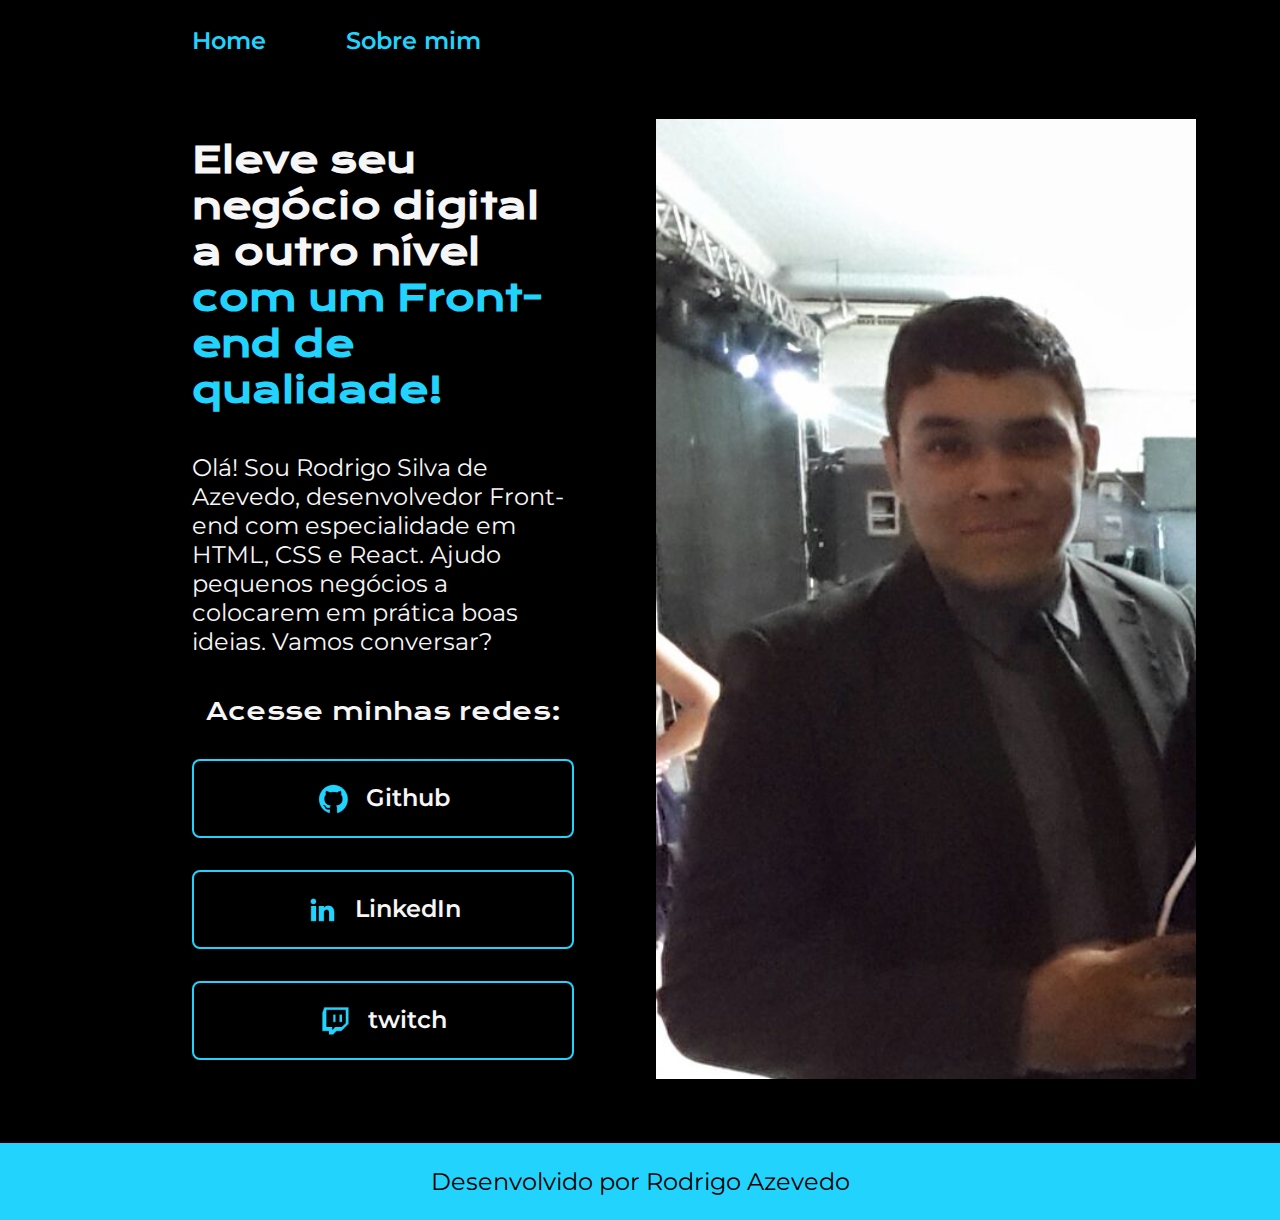
<file: index.html>
<!DOCTYPE html>
<html lang="pt-br">
<head>
    <meta charset="UTF-8">
    <meta http-equiv="X-UA-Compatible" content="IE=edge">
    <meta name="viewport" content="width=device-width, initial-scale=1.0">
    <title>Portifolio</title>
    <link rel="stylesheet" href="./styles/style.css">
</head>
<body>

    <header class="cabecalho">
        <nav class="cabecalho__menu">
            <a class="cabecalho__menu__link" href="index.html">Home</a>
            <a class="cabecalho__menu__link" href="about.html">Sobre mim</a>

        </nav>
    </header>

    <main class="apresentacao">
        <section class="apresentacao__conteudo">
            <h1 class="apresentacao__conteudo__titulo">Eleve seu negócio digital
                 a outro nível 
                <strong class="destaque-titulo">com um Front-end de 
                    qualidade!</strong></h1>
            <p class="apresentacao__conteudo__texto">Olá! Sou Rodrigo Silva de Azevedo, 
                desenvolvedor Front-end com 
                especialidade em HTML, CSS e React.
                 Ajudo pequenos negócios a colocarem em prática boas ideias.
                  Vamos conversar?</p>
                <div class="apresentacao__links">
                    <h2 class="apresentacao__link__subtitulo">Acesse minhas redes:</h2>
                <a class="apresentacao__links__link"
                 href="https://github.com/cgfrs">
                  <img src="./assets/github.png">
                    Github</a>
                <a class="apresentacao__links__link" href="https://www.linkedin.com/in/rodrigo-silva-de-azevedo-8b457a1a0/">
                    <img src="./assets/linkedin.png">
                    LinkedIn</a> 
                <a class="apresentacao__links__link" href="https://www.twitch.com">
                         <img src="./assets/twitch.png">
                        twitch</a>
                </div>
        </section>
             <img class="apresentacao__imagem" src="./assets/rodrigo.png" alt="Imagem Rodrigo Azevedo">
    </main>
    <footer class="rodape"><p>Desenvolvido por Rodrigo Azevedo</p></footer>
</body>
</html>
</file>
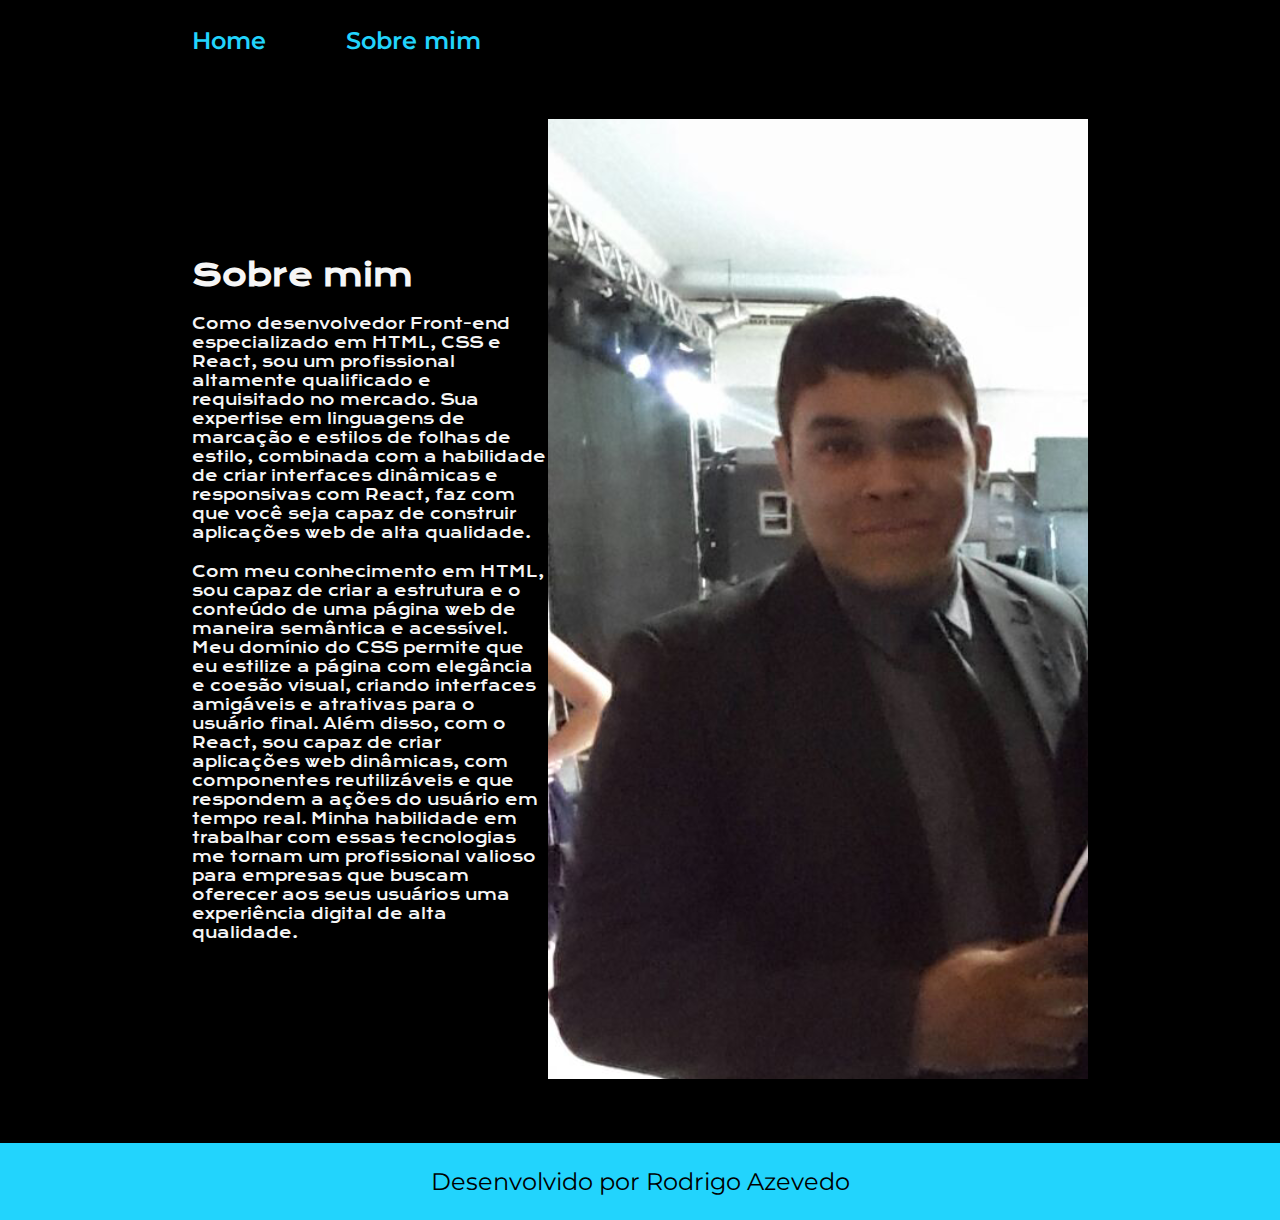
<file: about.html>
<!DOCTYPE html>
<html lang="pt-br">
<head>
    <meta charset="UTF-8">
    <meta http-equiv="X-UA-Compatible" content="IE=edge">
    <meta name="viewport" content="width=device-width, initial-scale=1.0">
    <title>Sobre mim</title>
    <link rel="stylesheet" href="./styles/style.css">
</head>
<body>
    <header class="cabecalho">
        <nav class="cabecalho__menu">
            <a class="cabecalho__menu__link" href="index.html">Home</a>
            <a class="cabecalho__menu__link" href="about.html">Sobre mim</a>
        </nav>
    </header>
    <main class="about__main">
        <section class="secao">
            <h1>
                Sobre mim
            </h1>
            <p>Como desenvolvedor Front-end especializado em HTML, CSS e React, sou um profissional altamente qualificado e requisitado no mercado. Sua expertise em linguagens de marcação e estilos de folhas de estilo, combinada com a habilidade de criar interfaces dinâmicas e responsivas com React, faz com que você seja capaz de construir aplicações web de alta qualidade.
            </p>
            <p>Com meu conhecimento em HTML, sou capaz de criar a estrutura e o conteúdo de uma página web de maneira semântica e acessível. Meu domínio do CSS permite que eu estilize a página com elegância e coesão visual, criando interfaces amigáveis e atrativas para o usuário final. Além disso, com o React, sou capaz de criar aplicações web dinâmicas, com componentes reutilizáveis e que respondem a ações do usuário em tempo real. Minha habilidade em trabalhar com essas tecnologias me tornam um profissional valioso para empresas que buscam oferecer aos seus usuários uma experiência digital de alta qualidade.</p>
        </section>
        <img src="./assets/rodrigo.png">
    </main>
    
    <footer>
        <footer class="rodape"><p>Desenvolvido por Rodrigo Azevedo</p></footer>
    </footer>
</body>
</html>
</file>
<file: styles/style.css>
@import url('https://fonts.googleapis.com/css2?family=Krona+One&family=Montserrat:wght@400;600&display=swap');

:root { /*vARIÁVEIS DE COR*/
    --cor-primaria: #000;
    --cor-secundaria: #F6F6F6;
    --cor-terciaria: #22d4fd;
    --cor-houver: #272727;

    --font-primaria: 'Krona One', sans-serif;
    --font-secundaria: 'Montserrat', sans-serif;

}


*{
    margin: 0; /* USAR SEMPRE*/
    padding: 0; /* USAR SEMPRE*/
}
body{
   /* height: 100vh; /* Vai deixar usar 100% da tela*/
    box-sizing: border-box;/* Vai evitar que estoure o tamanho da tela */
    background-color: var(--cor-primaria);
    color: var(--cor-secundaria)
    
    
}
.cabecalho {
    padding: 2% 0 0 15%;
    
}
.cabecalho__menu {
    display: flex;
    gap: 80px;
}
.cabecalho__menu__link {
    font-family: var(--font-secundaria);
    font-size: 24px;
    font-weight: 600; 
    color: var(--cor-terciaria);
    text-decoration: none; /*Apaga o sublinhado*/
    
}

.about__main {
    padding: 5% 15%;
   display: flex; /* Vai deixar os elementos alinhados em uma só linha*/
   align-items: center; /*Serve para alinahr os elementos no centro, referente ao objeto
   maior*/
   justify-content: space-between; /*Serve para separar os elementos filhos um para
   a direita e outro para a esquerda*/  
}

.secao {
    /*Foi feita uma section para poder mexer no titulo e paragrafo
    e não mexer na imagem*/
    width: 615px;
    display: flex;
    flex-direction: column;
    gap: 20px; /* gap serve para determinar o espaçamento entre os elementos filhos.*/
    font-size: 15px;
    font-family: var(--font-primaria);
}
.apresentacao{
   padding: 5% 15%;
   display: flex; /* Vai deixar os elementos alinhados em uma só linha*/
   align-items: center; /*Serve para alinahr os elementos no centro, referente ao objeto
   maior*/
   justify-content: space-between; /*Serve para separar os elementos filhos um para
   a direita e outro para a esquerda*/
   gap: 82px;
}
.apresentacao__conteudo { /*Foi feita uma section para poder mexer no titulo e paragrafo
    e não mexer na imagem*/
    width: 615px;
    display: flex;
    flex-direction: column;
    gap: 40px; /* gap serve para determinar o espaçamento entre os elementos filhos.*/

}
.apresentacao__conteudo__titulo { /*Foi feita essa classe para mexer apenas no titulo*/
    font-size: 36px;
    font-family: var(--font-primaria);
}
.destaque-titulo{
    color: var(--cor-terciaria)
}

.apresentacao__conteudo__texto { /*Foi feita essa classe para mexer apenas no parágreafo*/
    font-size: 24px;
    font-family: var(--font-secundaria);
}

.apresentacao__links {
    display: flex;
    flex-direction: column;
    justify-content: space-between; /*Serara os elementos filhos*/
    align-items: center; /*Serve para alinahr os elementos no centro, referente ao objeto
    maior*/
    gap: 32px; /* vai espaçar os elementos filhos*/
}

.apresentacao__link__subtitulo {
    font-family: var(--font-primaria);
    font-weight: 400;
    font-size: 24px;
}

.apresentacao__links__link { /*BOTÕES DOS LINKS*/
   /* background-color: #22d4fd;*/  
    display: flex;
    justify-content: center; /*Alinha os elementos filhos no centro*/
    gap: 16px;
    width: 378px;
    border: 2px solid var(--cor-terciaria); /*Faz um contorno em volta do elemento*/
    text-align: center; /* Deixa o texto no centro*/
    border-radius: 8px; /*Arredonda as bordas*/
    font-size: 24px;
    font-weight: 600; /*Aumenta o peso da fonte*/
    padding: 21.5px 0; /* distancia do texto até a margem - Primeiro valor é o distanciamento vertical e 
    o segundo é na horizontal*/
    text-decoration: none; /* Tira o sublinhado do Link*/
    color: var(--cor-secundaria); /* Muda a cor do texto*/
    font-family: var(--font-secundaria);  
}
.apresentacao__links__link:hover { /*Animação quando o mouse passa por cima*/
    background-color: var(--cor-houver);
    color: var(--cor-terciaria);
}
.rodape {
    padding: 24px;
    background-color: var(--cor-terciaria);
    color: var(--cor-primaria);
    text-align: center;
    font-family: var(--font-secundaria);
    font-size: 24px;
    font-weight: 400;
}
@media (max-width: 1200px) {
    .apresentacao {
        flex-direction: column-reverse;
    }
    
}
</file>
